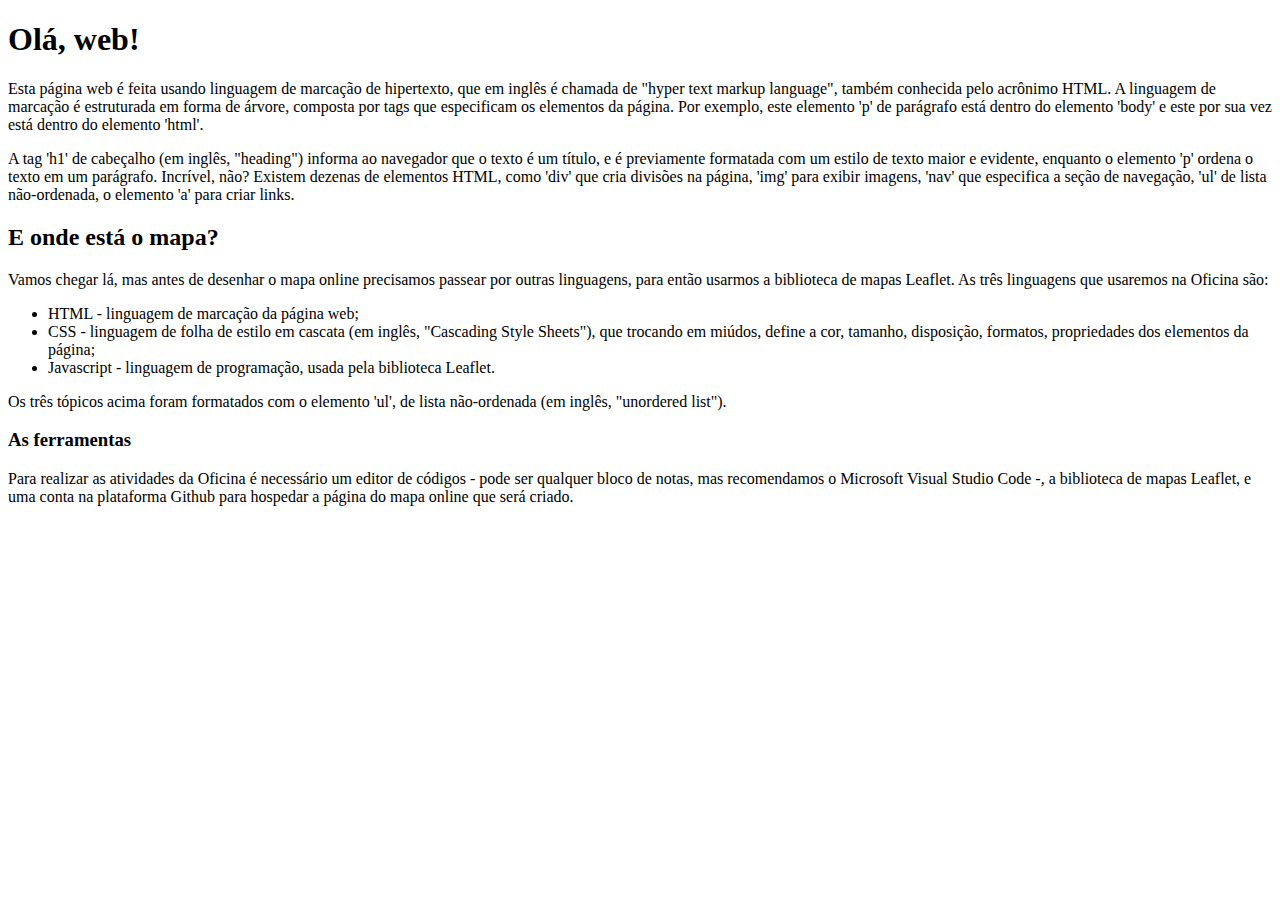
<file: 1_paginaWeb/index.html>
<!DOCTYPE html>

<html>

<head>
    <title>Estrutura básica de página HTML</title>
</head>

<body>
    <h1>Olá, web!</h1>
    <p>
        Esta página web é feita usando linguagem de marcação de hipertexto, que em inglês é chamada de "hyper text
        markup language", também conhecida pelo acrônimo HTML. A linguagem de marcação é estruturada em forma de árvore,
        composta por tags que especificam os elementos da página. Por exemplo, este elemento 'p' de parágrafo está
        dentro do elemento 'body' e este por sua vez está dentro do elemento 'html'.
    </p>
    <p>
        A tag 'h1' de cabeçalho (em inglês, "heading") informa ao navegador que o texto é um título, e é previamente
        formatada com um estilo de texto maior e evidente, enquanto o elemento 'p' ordena o texto em um parágrafo.
        Incrível, não? Existem dezenas de elementos HTML, como 'div' que cria divisões na página, 'img' para exibir
        imagens, 'nav' que especifica a seção de navegação, 'ul' de lista não-ordenada, o elemento 'a' para criar links.
    </p>
    <h2>E onde está o mapa?</h2>
    <p>
        Vamos chegar lá, mas antes de desenhar o mapa online precisamos passear por outras linguagens, para então
        usarmos a biblioteca de mapas Leaflet. As três linguagens que usaremos na Oficina são:
    </p>

    <ul>
        <li>HTML - linguagem de marcação da página web; </li>
        <li>CSS - linguagem de folha de estilo em cascata (em inglês, "Cascading Style Sheets"), que trocando em miúdos,
            define a cor, tamanho, disposição, formatos, propriedades dos elementos da página;</li>
        <li>Javascript - linguagem de programação, usada pela biblioteca Leaflet.</li>
    </ul>
    <p>Os três tópicos acima foram formatados com o elemento 'ul', de lista não-ordenada (em
        inglês, "unordered list").</p>

    <h3>As ferramentas</h3>
    <p>
        Para realizar as atividades da Oficina é necessário um editor de códigos - pode ser qualquer bloco de notas,
        mas recomendamos o Microsoft Visual Studio Code -, a biblioteca de mapas
        Leaflet, e uma conta na plataforma Github para hospedar a página do mapa online que será criado.
     </p>


</body>

</html>
</file>
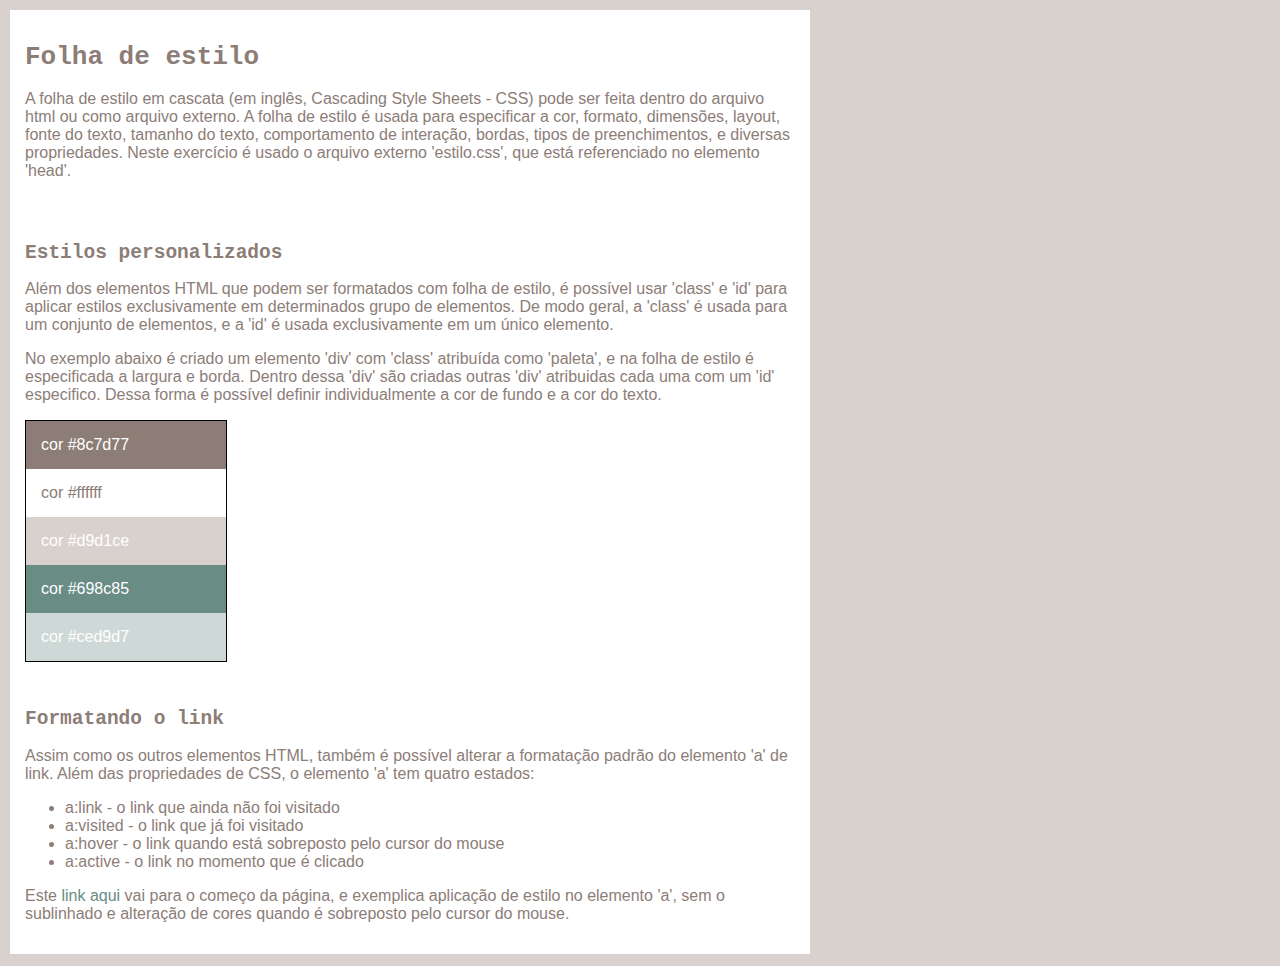
<file: 3_folhaDeEstilo/index.html>
<!-- Esta linha é um comentário, não tem nenhuma funcionalidade e nem vai ser visível no navegador. -->
<!-- Para comentar, são necessários os caracteres '<', '!' e '-' no início e no fim, conforme usados aqui. -->
<!-- O comentário ajuda a entender e lembrar o que estamos fazendo.-->

<!DOCTYPE html>
<html lang="pt-br">

<head>
    <meta charset="utf-8">
    <link rel="stylesheet" href="estilo.css">
    <title>Folha de estilo em cascata (CSS)</title>
</head>

<body>
    <div>
        <h1>Folha de estilo</h1>
        <p>
            A folha de estilo em cascata (em inglês, Cascading Style Sheets - CSS) pode ser feita dentro do arquivo html
            ou como arquivo externo. A folha de estilo é usada para especificar a cor, formato, dimensões,
            layout, fonte do texto, tamanho do texto, comportamento de interação, bordas, tipos de preenchimentos, e
            diversas propriedades. Neste exercício é usado o arquivo externo 'estilo.css', que está referenciado no
            elemento 'head'.
        </p>
    </div>
    <div>
        <h2>Estilos personalizados</h2>
        <p>
            Além dos elementos HTML que podem ser formatados com folha de estilo, é possível usar 'class' e 'id' para
            aplicar estilos exclusivamente em determinados grupo de elementos. De modo geral, a 'class' é usada para um
            conjunto de elementos, e a 'id' é usada exclusivamente em um único elemento.
        </p>

        <p>
            No exemplo abaixo é criado um elemento 'div' com 'class' atribuída como 'paleta', e na folha de estilo é
            especificada a largura e borda. Dentro dessa 'div' são criadas outras 'div' atribuidas cada uma com um 'id'
            especifico. Dessa forma é possível definir individualmente a cor de fundo e a cor do texto.
        </p>

        <div class="paleta">
            <div id="cor1">cor #8c7d77</div>
            <div id="cor2">cor #ffffff</div>
            <div id="cor3">cor #d9d1ce</div>
            <div id="cor4">cor #698c85</div>
            <div id="cor5">cor #ced9d7</div>

        </div>
    </div>
    <div>
        <h2>Formatando o link</h2>
        <p>
            Assim como os outros elementos HTML, também é possível alterar a formatação padrão do elemento 'a' de link.
            Além
            das propriedades de CSS, o elemento 'a' tem quatro estados:</p>
        <ul>
            <li>a:link - o link que ainda não foi visitado</li>
            <li>a:visited - o link que já foi visitado</li>
            <li>a:hover - o link quando está sobreposto pelo cursor do mouse</li>
            <li>a:active - o link no momento que é clicado</li>
        </ul>

        <p>
            Este <a href="#top"> link aqui</a> vai para o começo da página, e exemplica aplicação de estilo no elemento 'a',
            sem o sublinhado e alteração de cores quando é sobreposto pelo cursor do mouse.
        </p>
    </div>
</body>

</html>
</file>
<file: 3_folhaDeEstilo/estilo.css>
/* Para escrever um comentário no arquivo CSS, use barra e asterisco para abrir o comentário e asterisco barra para fechar. */

/* Configura propriedades do elemento 'body'. */
body {
    width: 800px;
    background-color: #d9d1ce;
    color: #8c7d77;
    font-family: sans-serif;
    margin: 10px;
}

/* Configura propriedades dos elemento 'h1' e 'h2'. */
h1,
h2 {
    font-family: monospace;
}

/* Configura propriedades do elemento 'div'. */
div {
    background-color: #ffffff;
    padding: 15px;
}

/* Configura propriedades do elemento 'a' de link. */
a {
    color: #698c85;
    text-decoration: none;
}

a:hover {
    background-color: #698c85;
    color: #ffffff;

}

/* Configura propriedades da class 'paleta'. */
.paleta {
    width: 200px;
    margin: 0px;
    padding: 0px;
    border: black solid 1px;
}

/* Configura propriedades da id 'cor1'. */
#cor1 {
    background-color: #8c7d77;
    color: #ffffff;
}

#cor2 {
    background-color: #ffffff;
    color: #8c7d77;
}

#cor3 {
    background-color: #d9d1ce;
    color: #ffffff;
}

#cor4 {
    background-color: #698c85;
    color: #ffffff;
}

#cor5 {
    background-color: #ced9d7;
    color: #ffffff;
}
</file>
